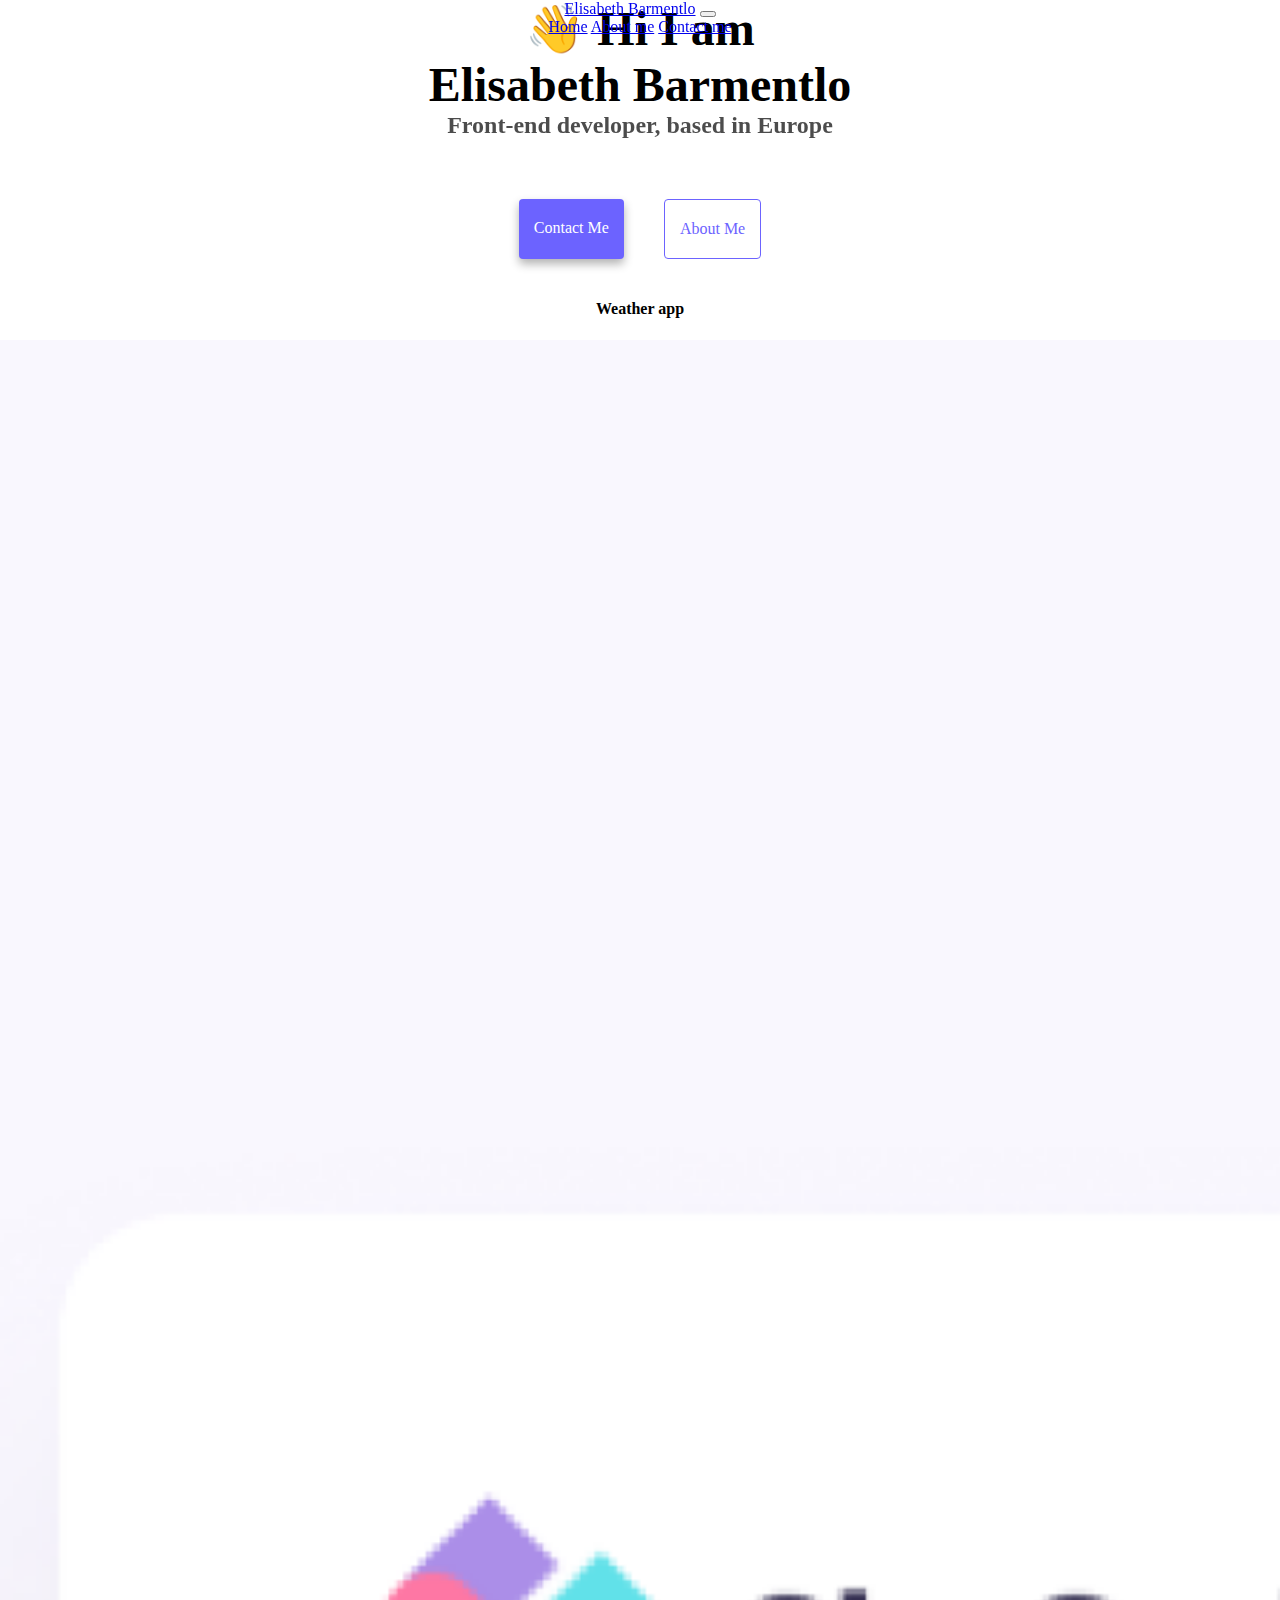
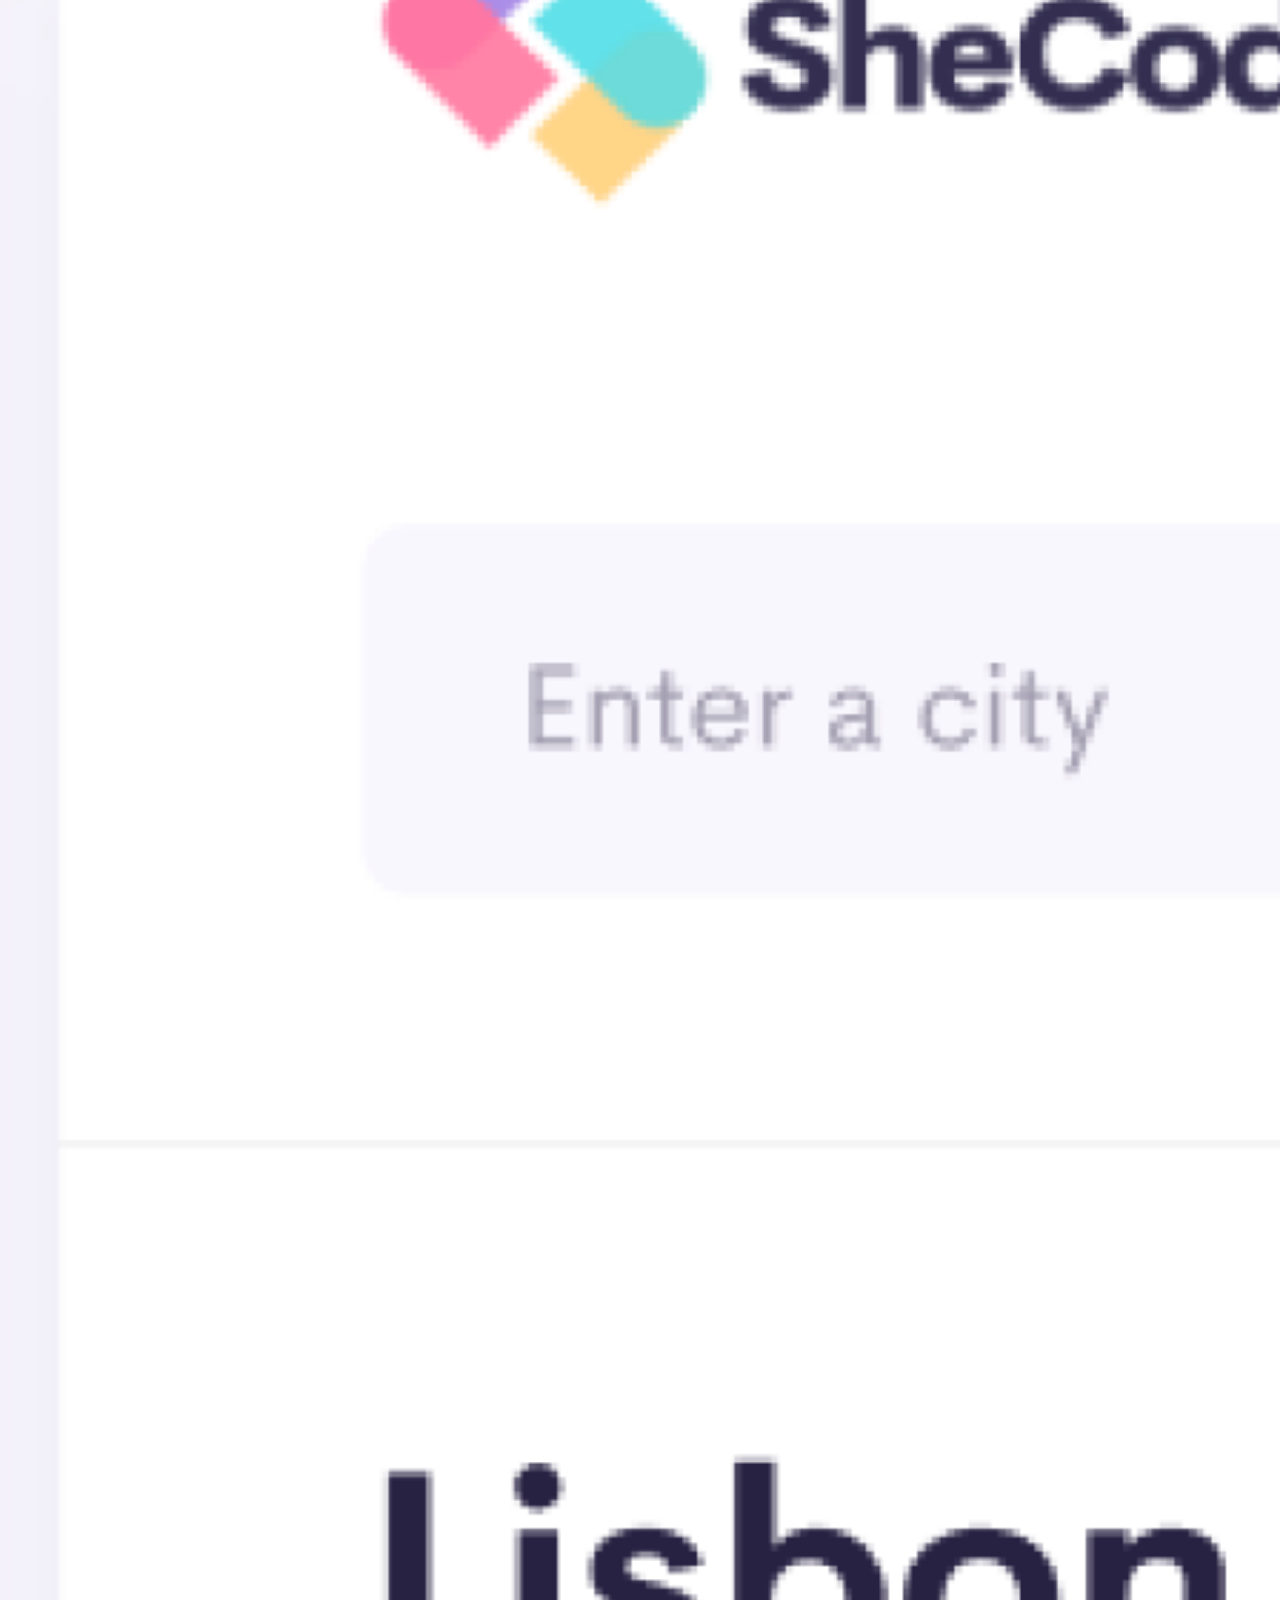
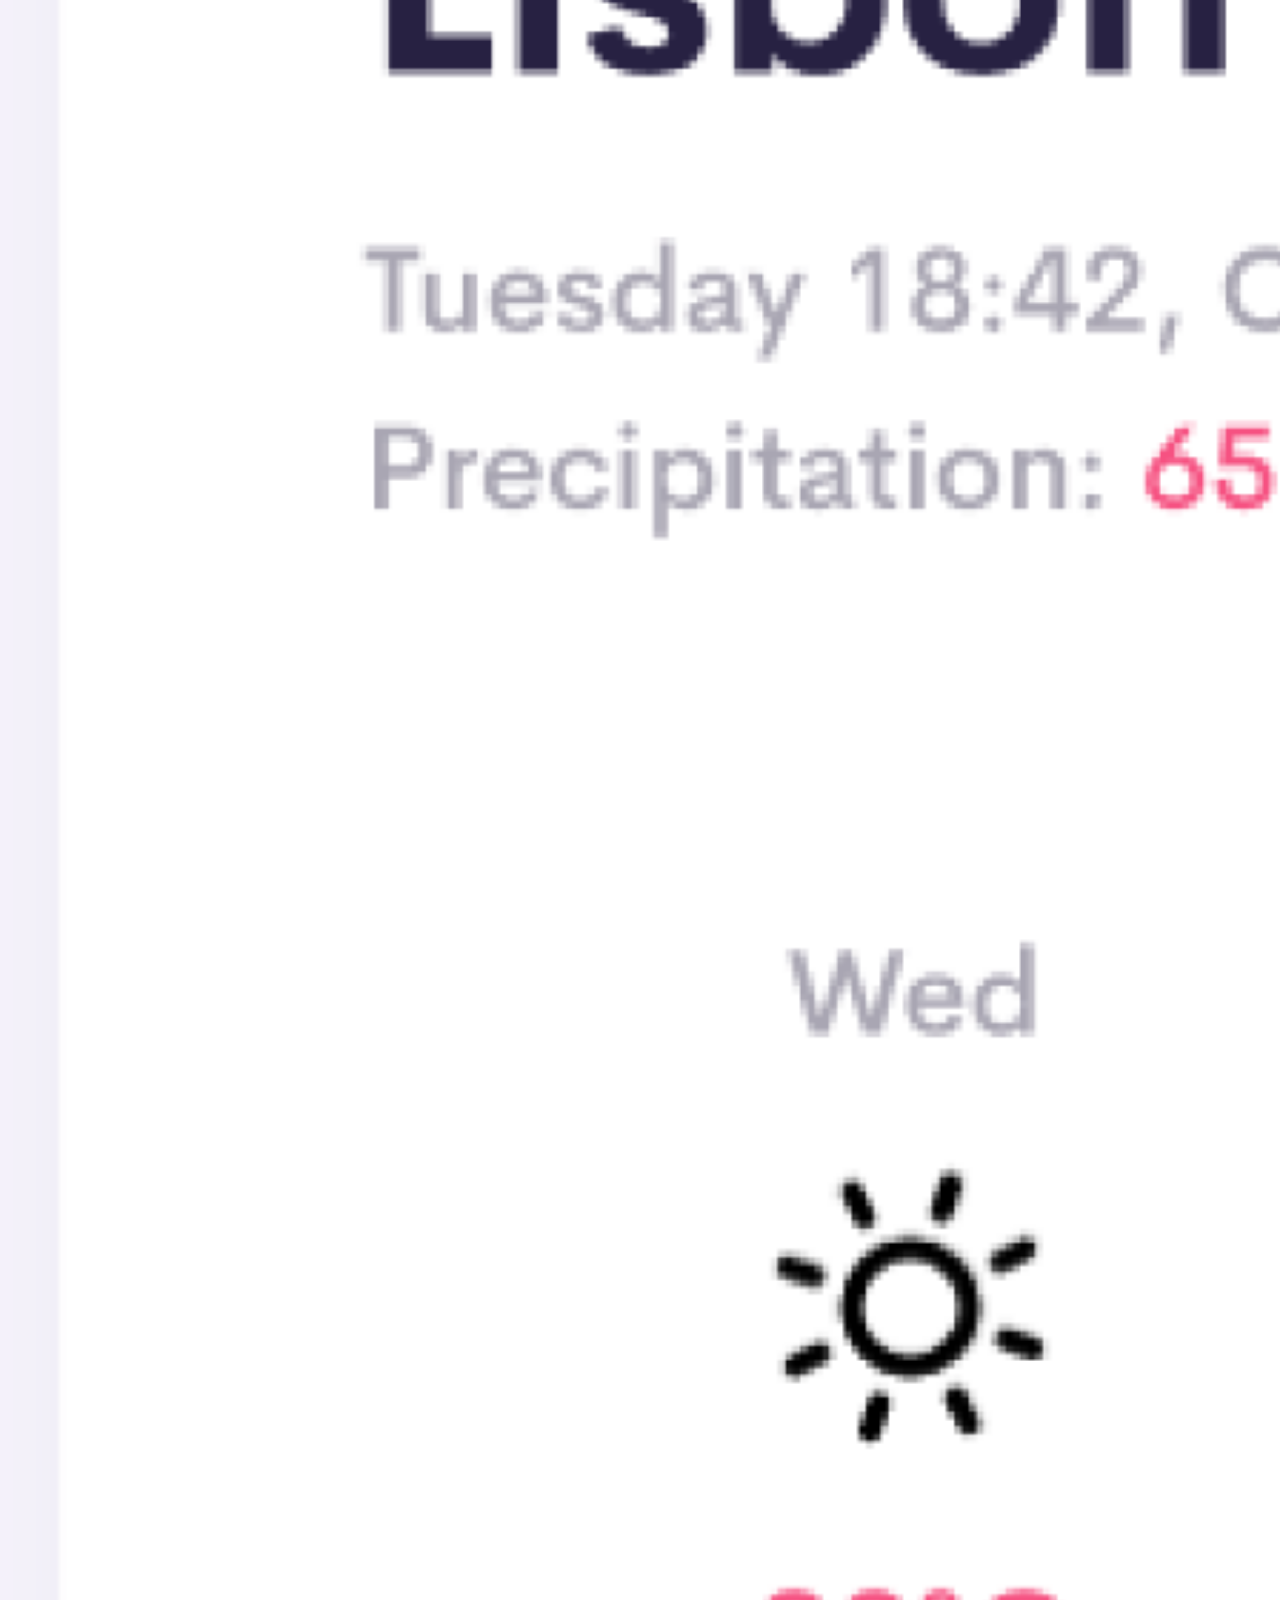
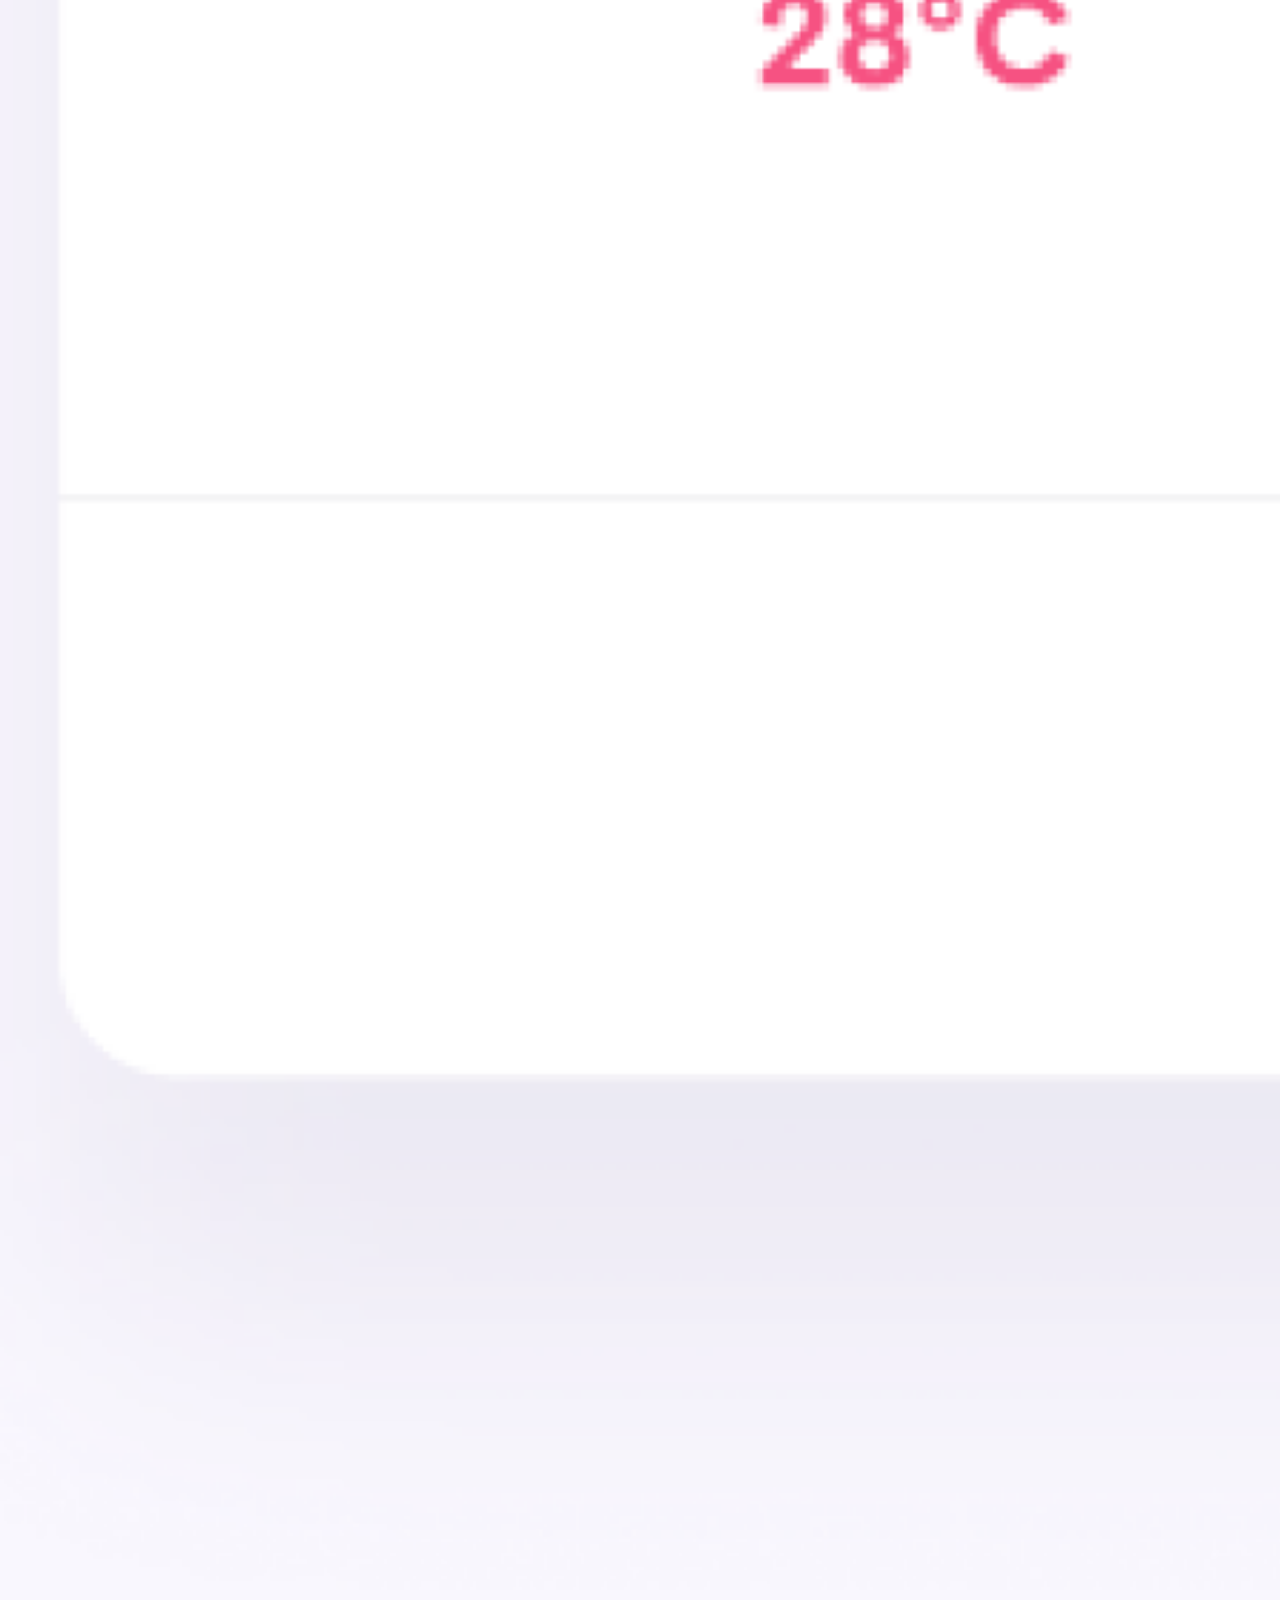
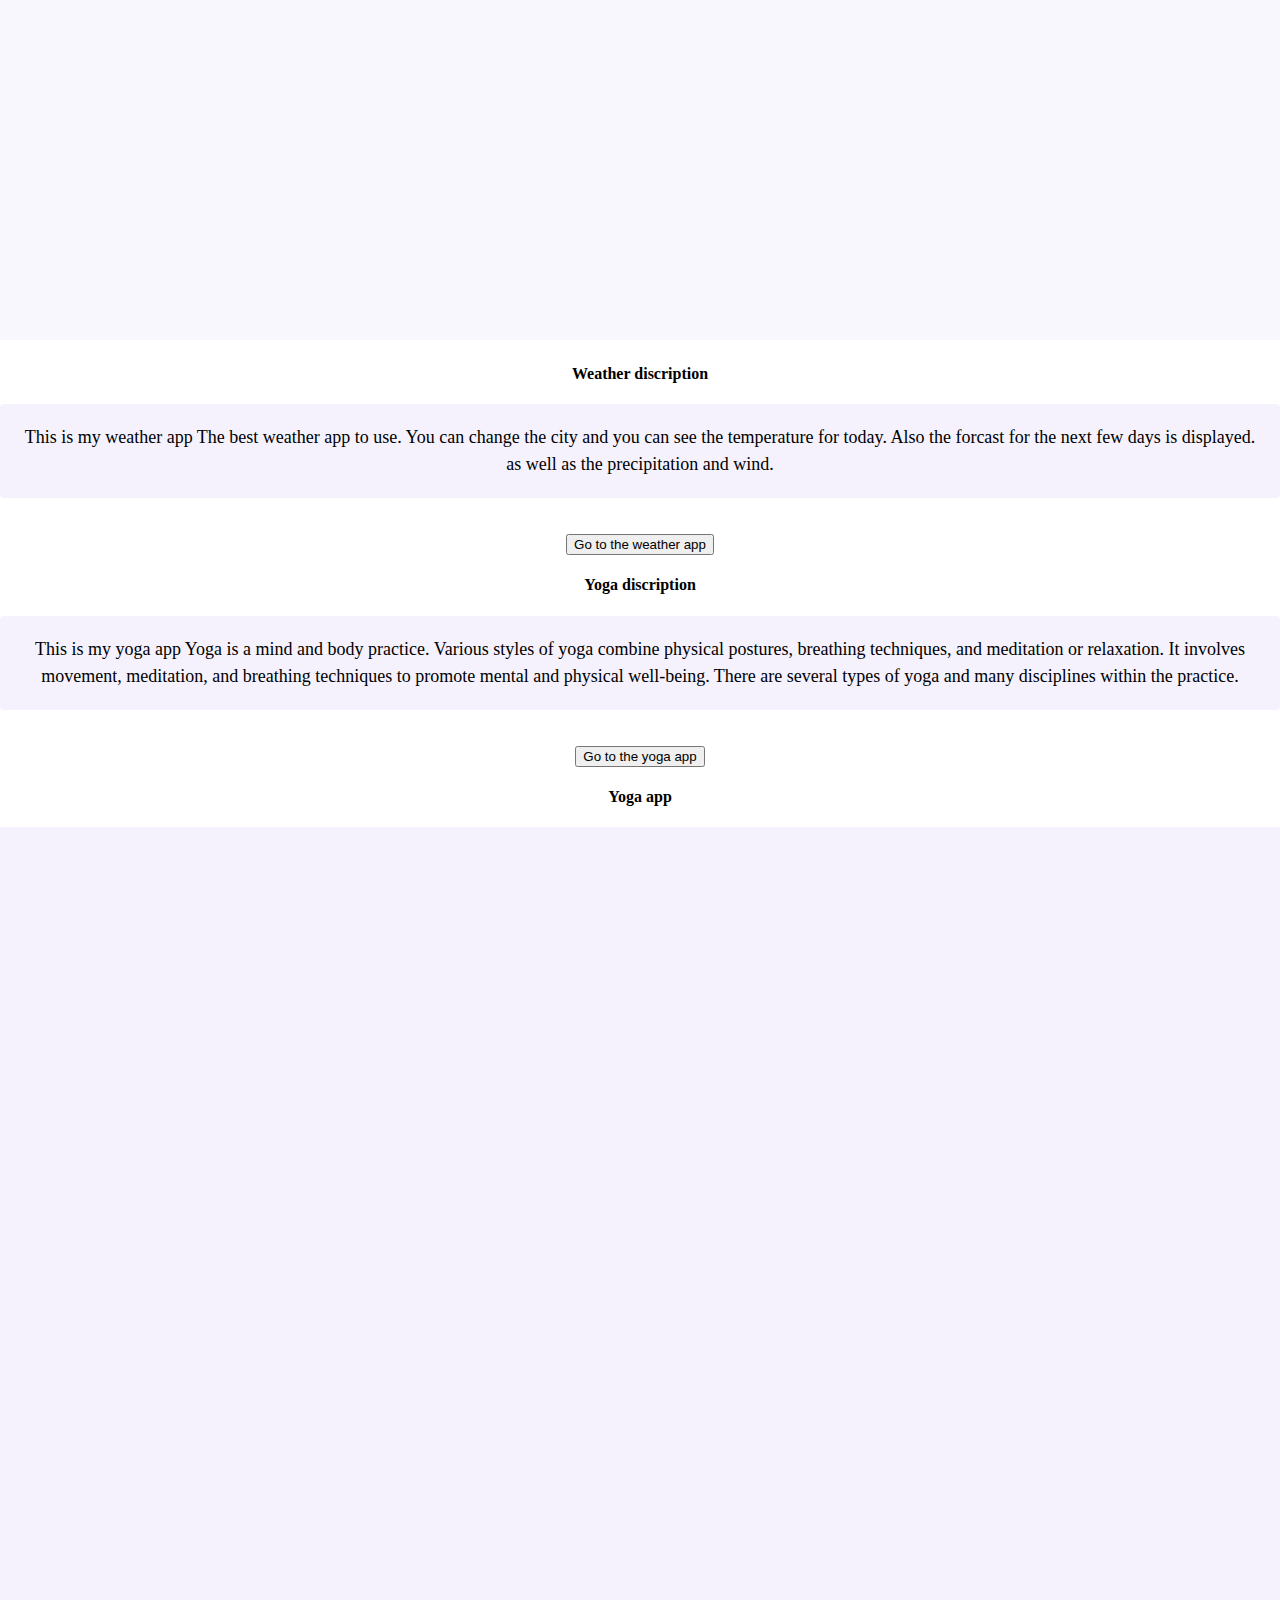
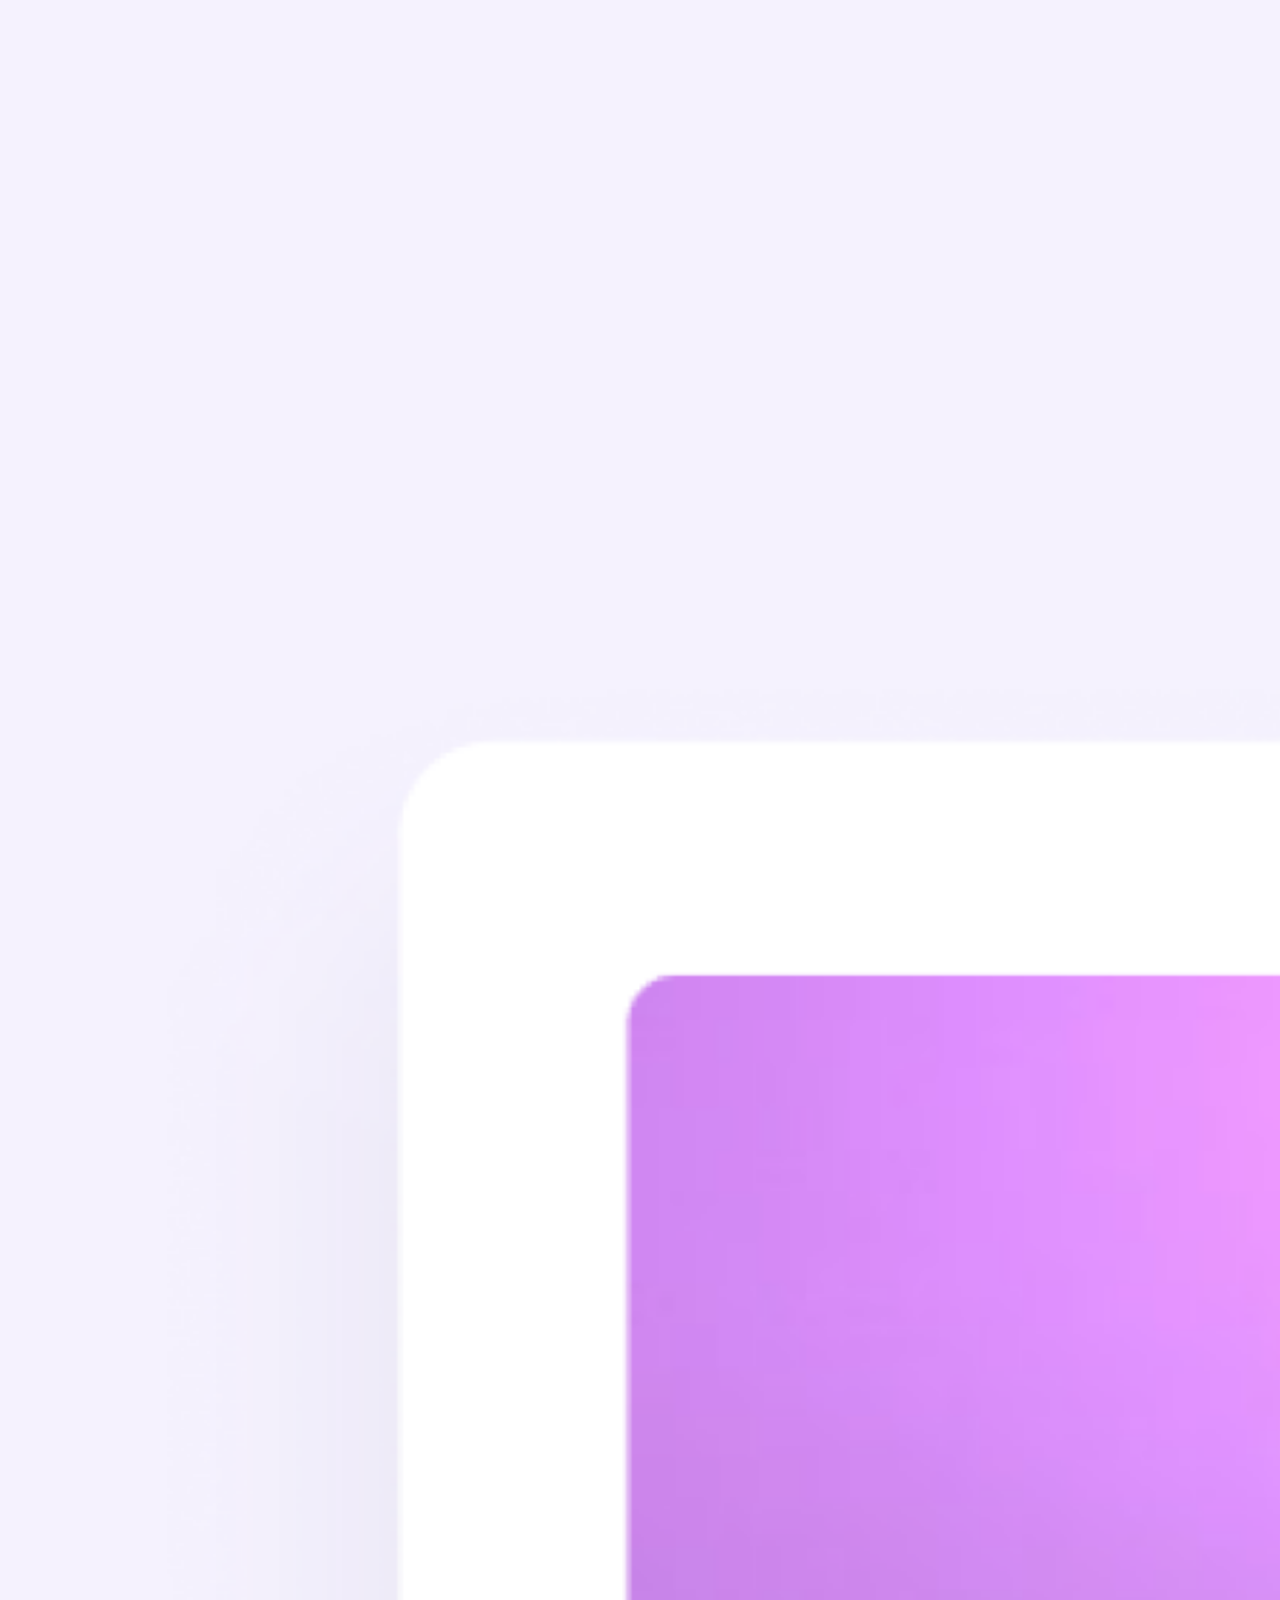
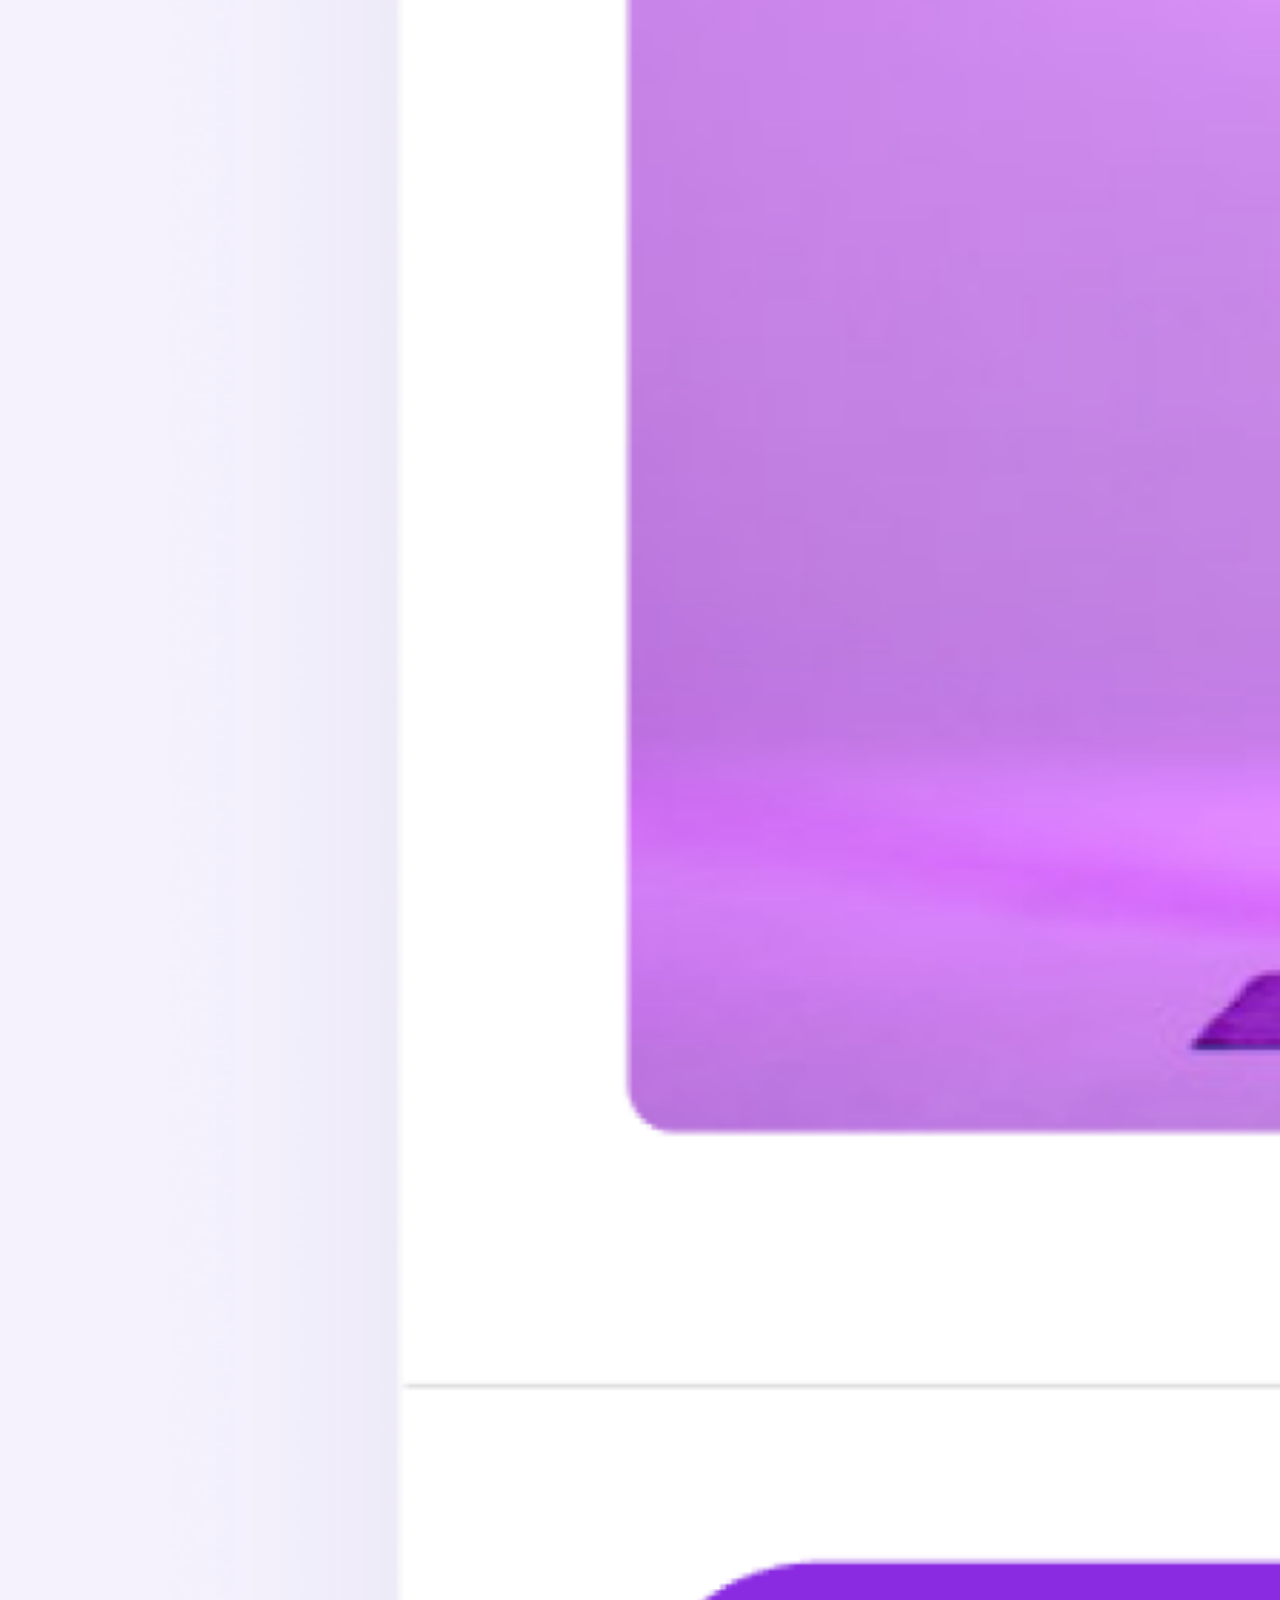
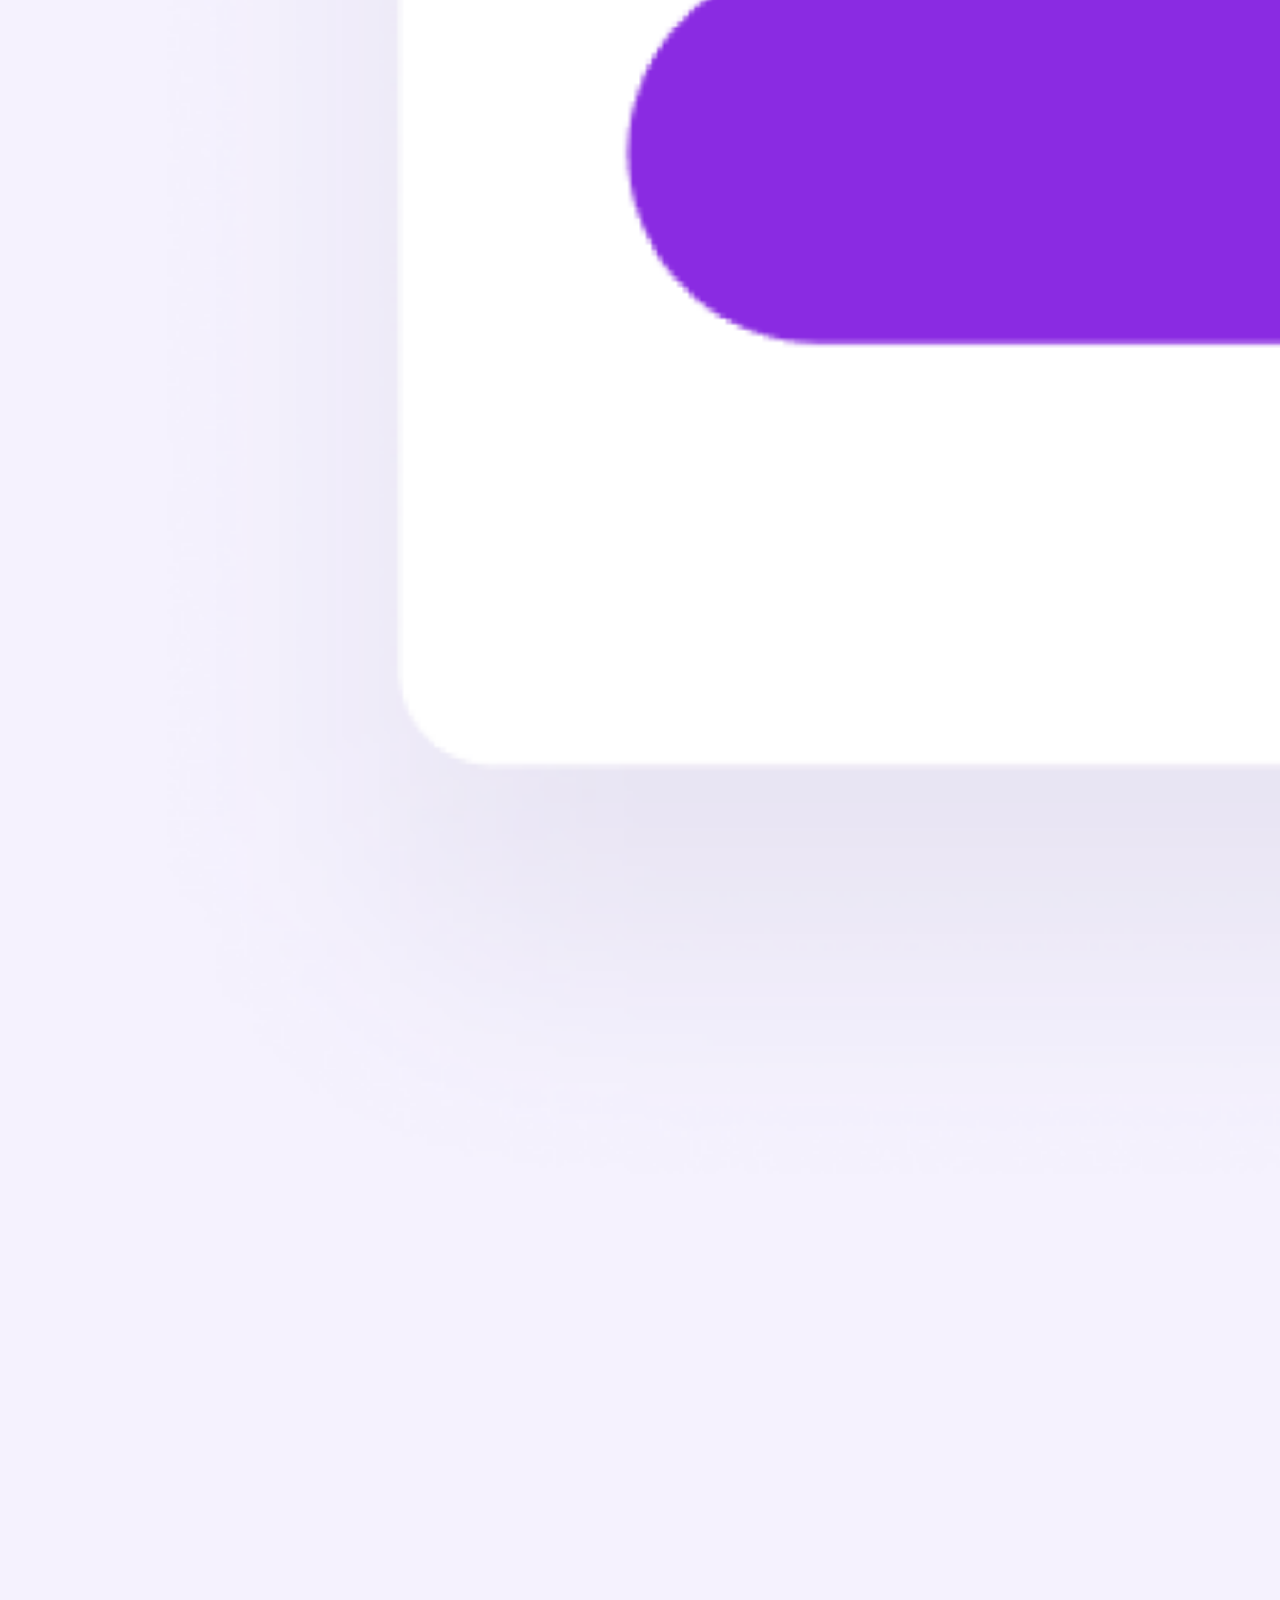
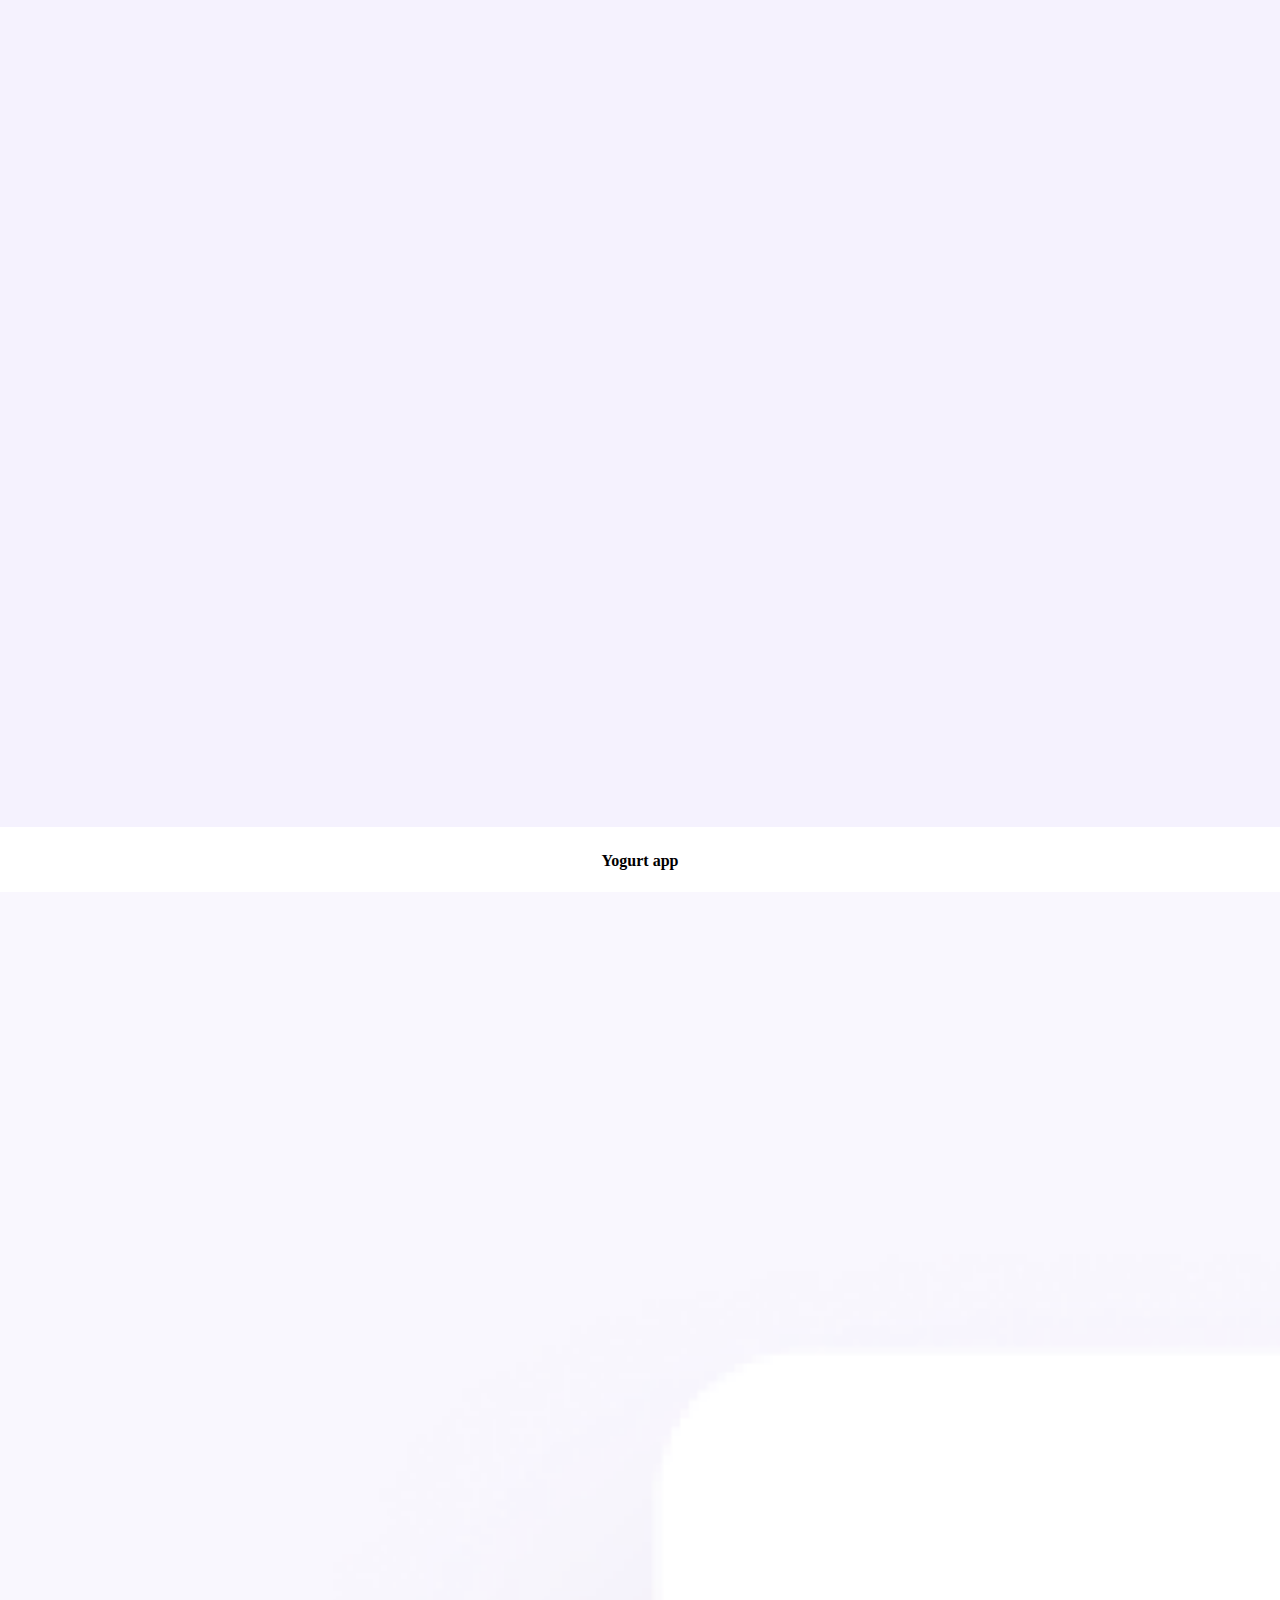
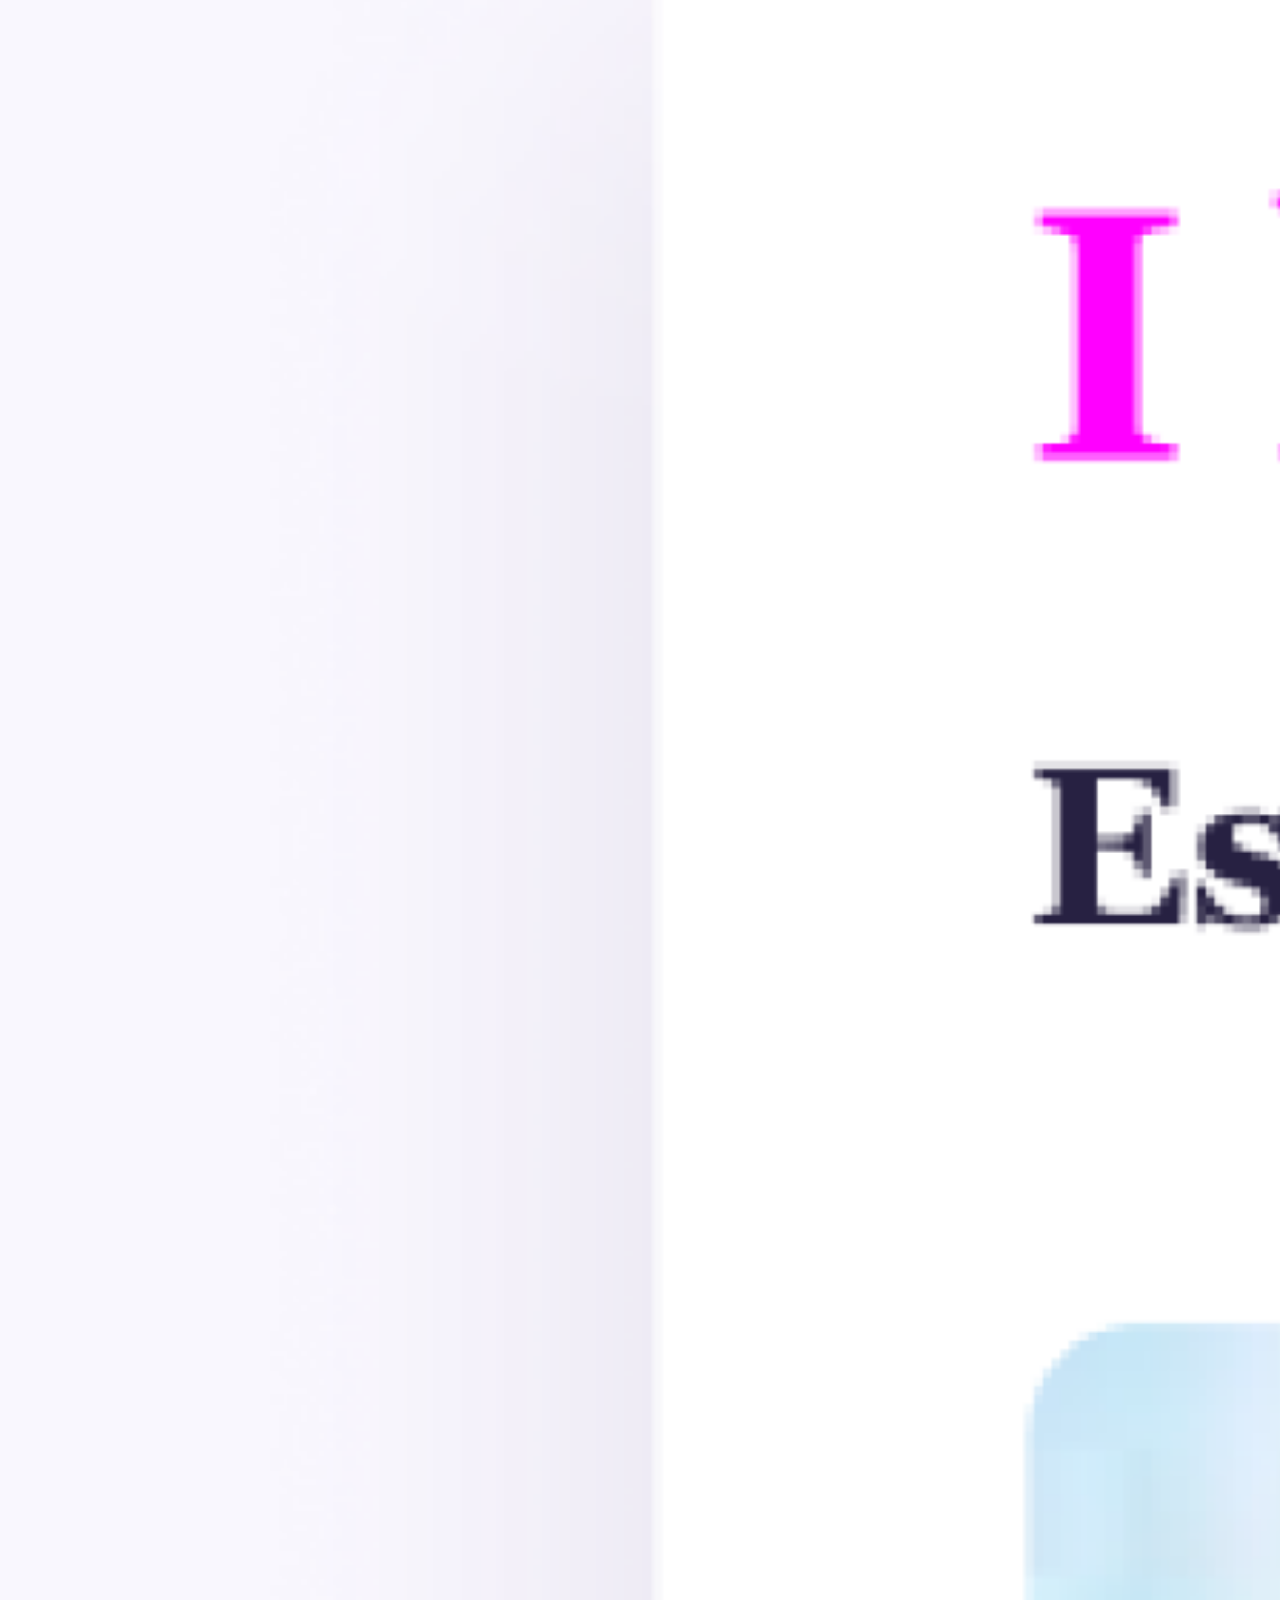
<file: index.html>
<!DOCTYPE html>
<html lang="en">
  <head>
    <meta charset="UTF-8" />
    <meta http-equiv="X-UA-Compatible" content="IE=edge" />
    <meta name="viewport" content="width=device-width, initial-scale=1.0" />
    <meta name="portfolio of Elisabeth" content="my portfolio of the shecodes course">
    <title>Portfolio of Elisabeth Barmentlo</title>
    <link
      href="https://cdn.jsdelivr.net/npm/bootstrap@5.1.3/dist/css/bootstrap.min.css"
      rel="stylesheet"
      integrity="sha384-1BmE4kWBq78iYhFldvKuhfTAU6auU8tT94WrHftjDbrCEXSU1oBoqyl2QvZ6jIW3"
      crossorigin="anonymous"
    />
    <script
      src="https://cdn.jsdelivr.net/npm/bootstrap@5.1.3/dist/js/bootstrap.bundle.min.js"
      integrity="sha384-ka7Sk0Gln4gmtz2MlQnikT1wXgYsOg+OMhuP+IlRH9sENBO0LRn5q+8nbTov4+1p"
      crossorigin="anonymous"
    ></script>
    <link rel="stylesheet" href="style.css" />
  </head>
  <body>
    <nav class="navbar navbar-expand-lg navbar-light bg-light">
      <div class="container-fluid">
        <a class="navbar-brand" href="#">Elisabeth Barmentlo</a>
        <button
          class="navbar-toggler"
          type="button"
          data-bs-toggle="collapse"
          data-bs-target="#navbarNavAltMarkup"
          aria-controls="navbarNavAltMarkup"
          aria-expanded="false"
          aria-label="Toggle navigation"
        >
          <span class="navbar-toggler-icon"></span>
        </button>
        <div class="collapse navbar-collapse" id="navbarNavAltMarkup">
          <div class="navbar-nav">
            <a class="nav-link active" aria-current="page" href="#">Home</a>
            <a class="nav-link" href="about.html">About me</a>
            <a class="nav-link" href="#contact-me">Contact me</a>
          </div>
        </div>
      </div>
    </nav>
    <h2>👋 Hi I am</h2>
    <h2>Elisabeth Barmentlo</h2>
    <h3>Front-end developer, based in Europe</h3>
    <div class="navigation-links">
      <a href="about.html#contact" class="contact-link" title="Go to the contact me page">Contact me</a>
      <a href="about.html" class="about-link" title="Go to the about me page">About me</a>
    </div>
    <div class="container">
      <div class="row">
        <div class="col-md-6">
          <div class="row">
            <h4 class="resize">Weather app</h4>
            <img src="images/weather.png" class="img-fluid rounded resize" width=500% alt="weather application made by me"
          </div>
        </div>
      </div>
      <div class="col-md-6">
        <h4>Weather discription</h4>
        <p>This is my weather app
          The best weather app to use.
          You can change the city and you can see the temperature for today.
          Also the forcast for the next few days is displayed. 
          as well as the precipitation and wind.
        </p>
        <br />
        <button type="button" class="btn btn-primary">
          Go to the weather app
        </button>
      </div>

      <div class="row">
        <div class="col-md-6">
          <h4>Yoga discription</h4>
          <p>This is my yoga app
            Yoga is a mind and body practice. Various styles of yoga combine physical postures, breathing techniques, and meditation or relaxation. It involves movement, meditation, and breathing techniques to promote mental and physical well-being. There are several types of yoga and many disciplines within the practice.
          </p><br />
          <button type="button" class="btn btn-primary">
            Go to the yoga app
          </button>
        </div>
        <div class="col-md-6">
          <div class="row">
            <h4 class="resize">Yoga app</h4>
            <img src="images/yoga.png" class="img-fluid rounded resize" width=500% alt="yoga application"
          </div>
        </div>
      </div>

      <div class="row">
        <div class="col-md-6">
          <div class="row">
            <h4 class="resize">Yogurt app</h4>
            <img src="images/yogurt.png" class="img-fluid rounded resize" width=500% alt="yogurt application"
          </div>
        </div>
      </div>
      <div class="col-md-6">
        <h4>Yogurt discription</h4>
        <p>This is my yogurt app
          yogurt, also spelled yoghurt, yourt, or yoghourt, semifluid fermented milk food having a smooth texture and mildly sour flavour because of its lactic acid content. Yogurt may be made from the milk of cows, sheep, goats, or water buffalo. Yogurt may also be produced from nondairy products.
        </p>
        <br />
        <button type="button" class="btn btn-primary">
          Go to the yogurt app
        </button>
      
    </div>
  </body>
</html>
</file>
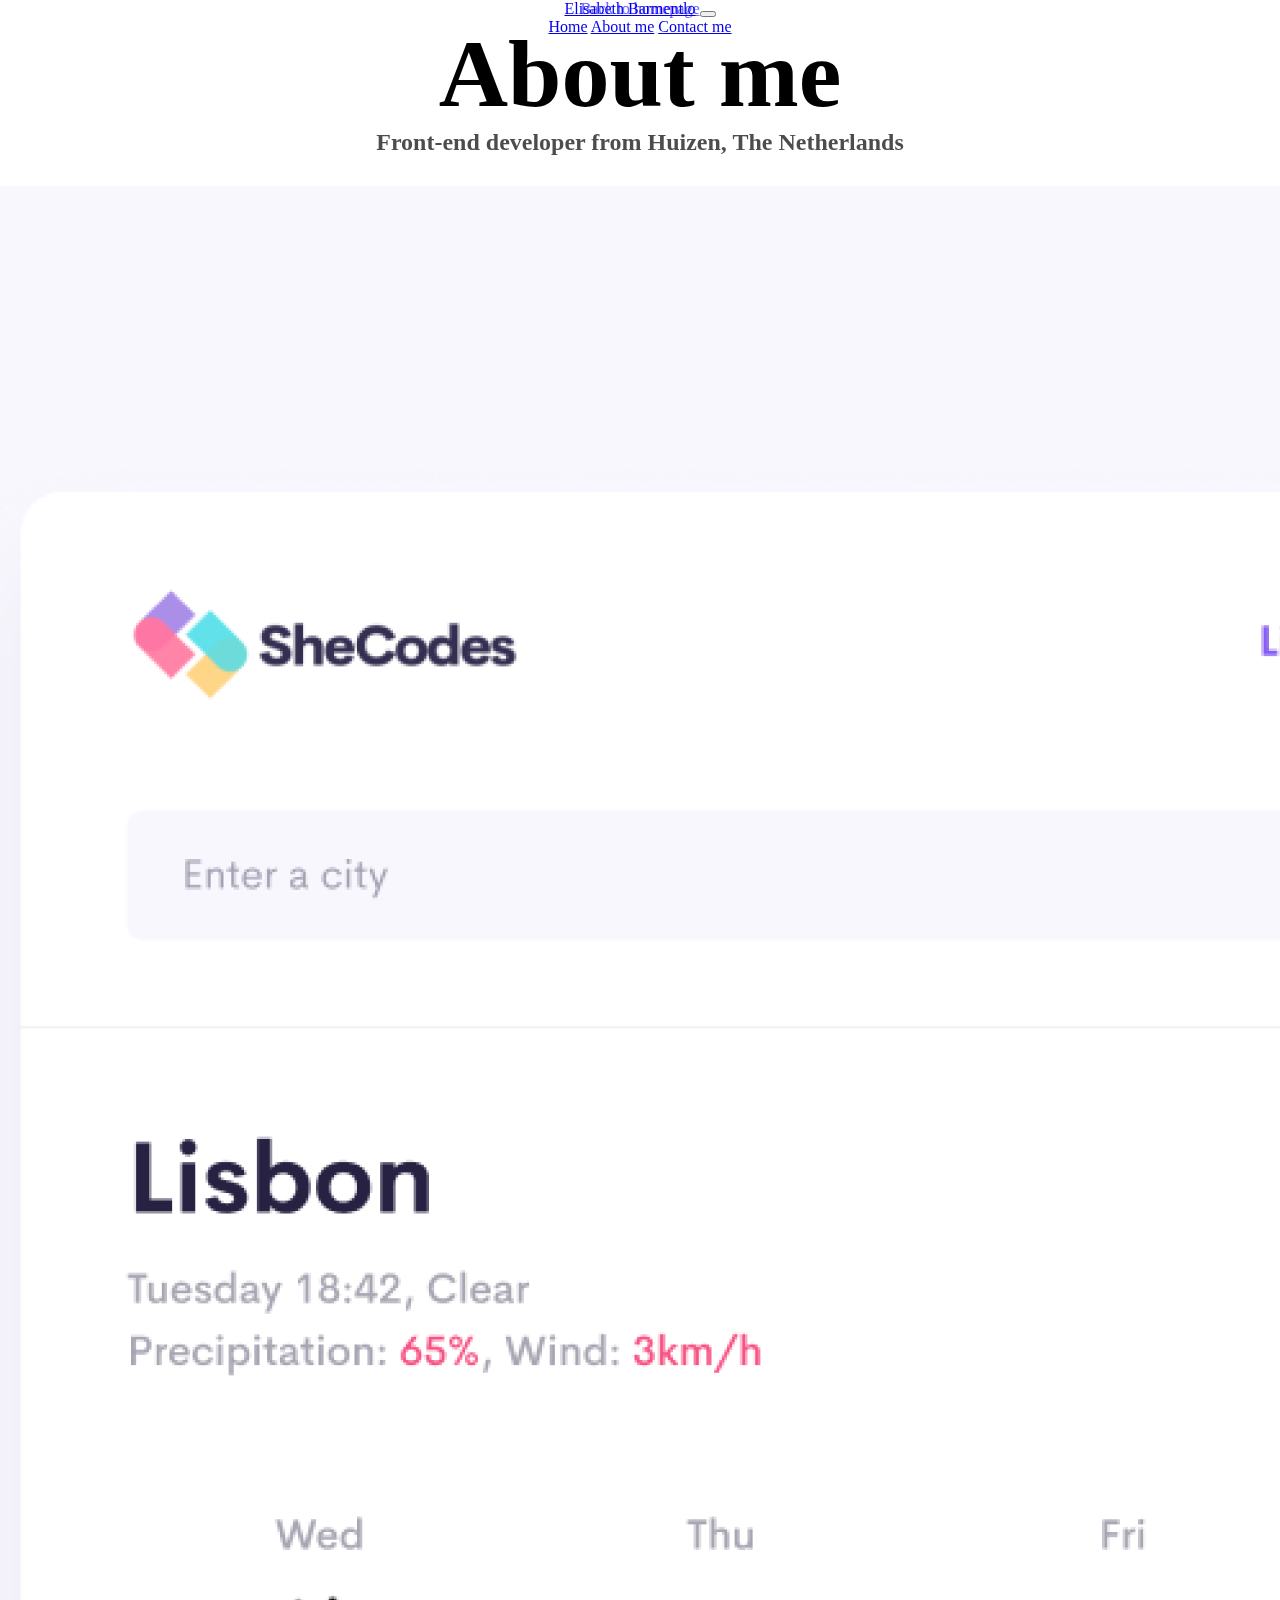
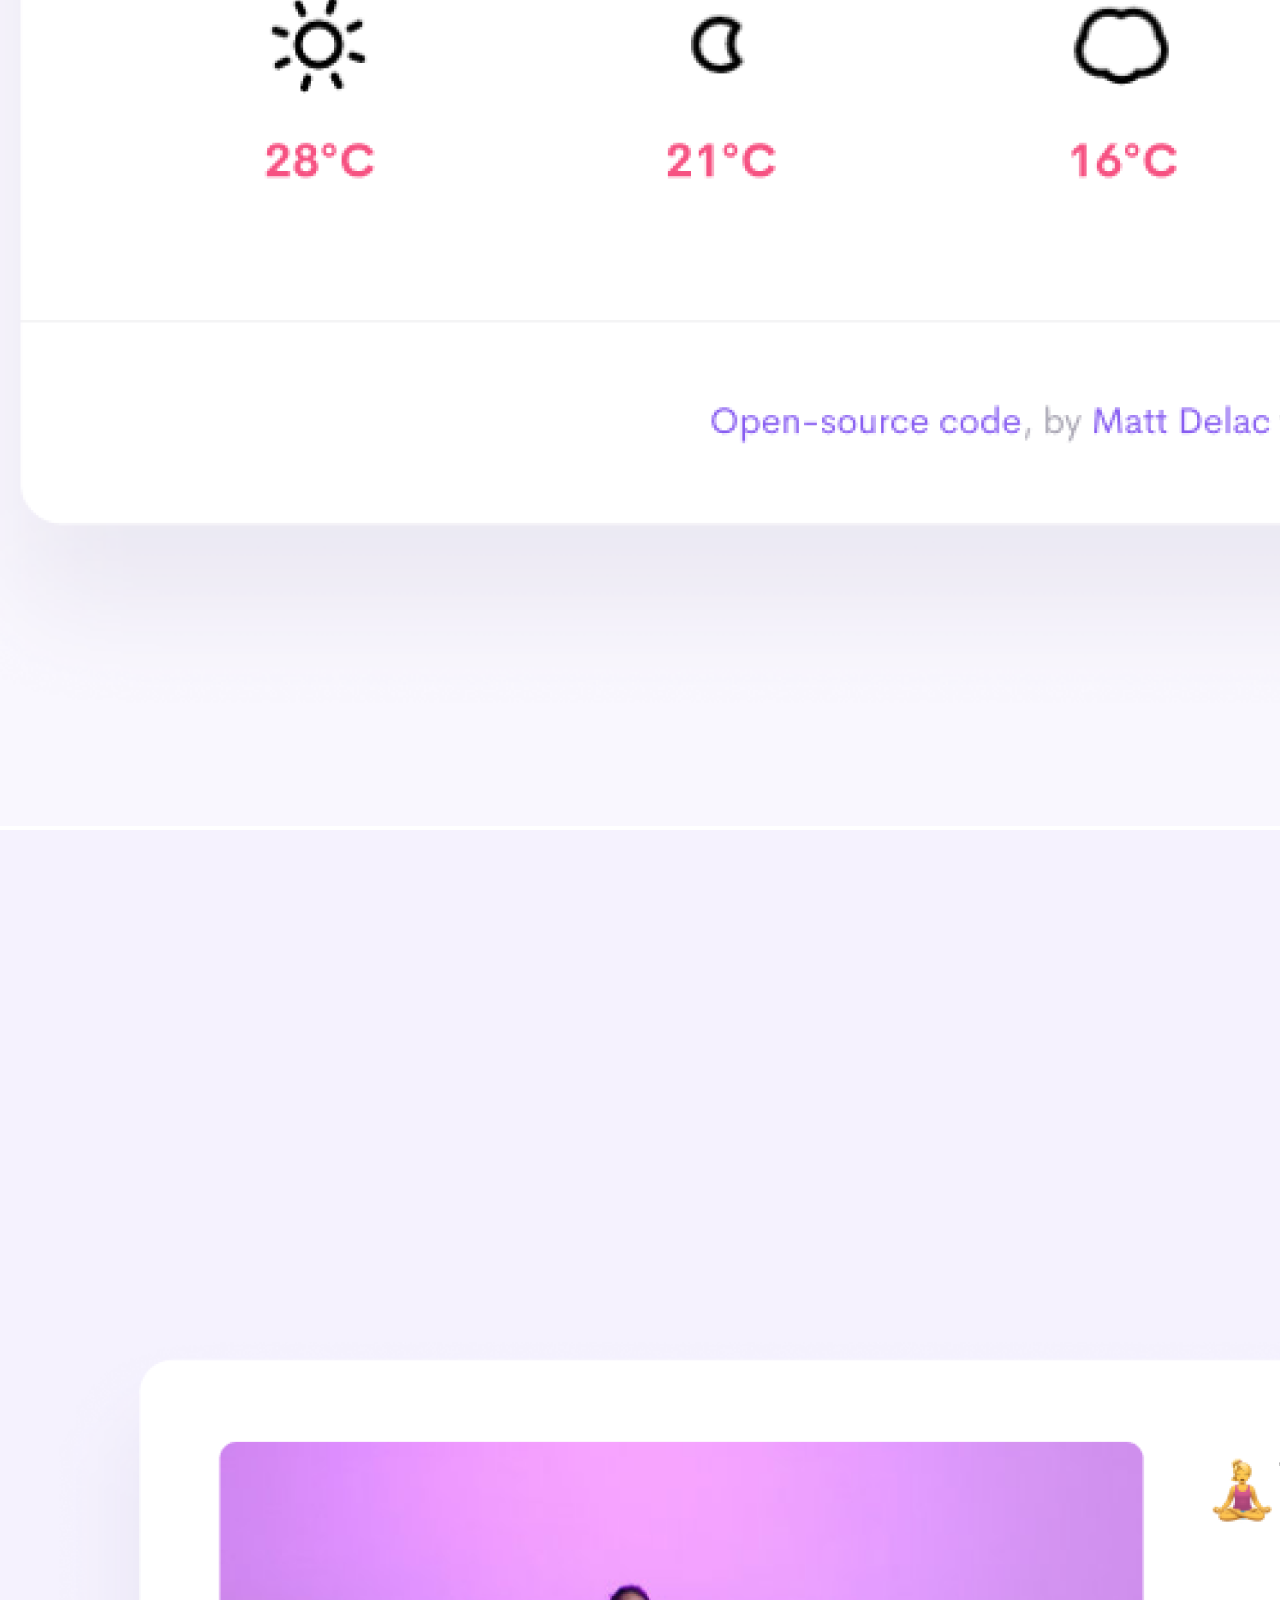
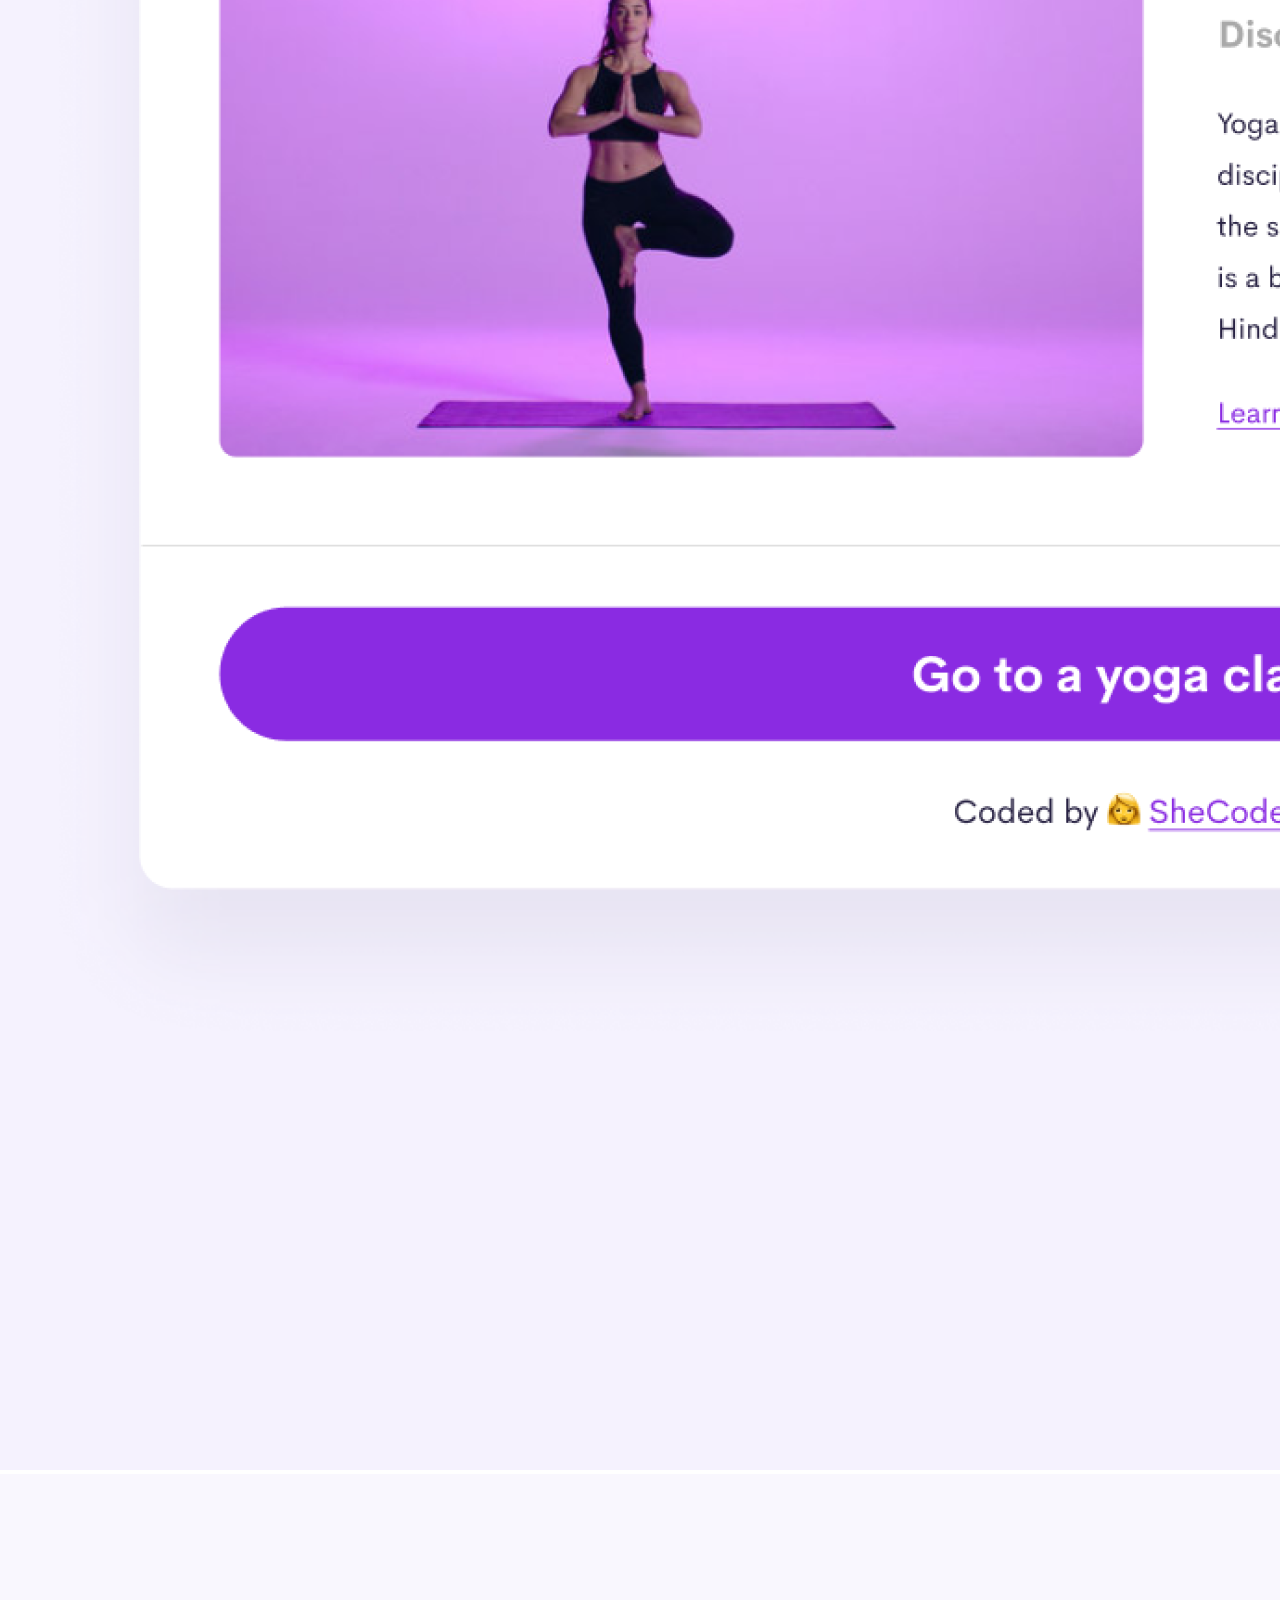
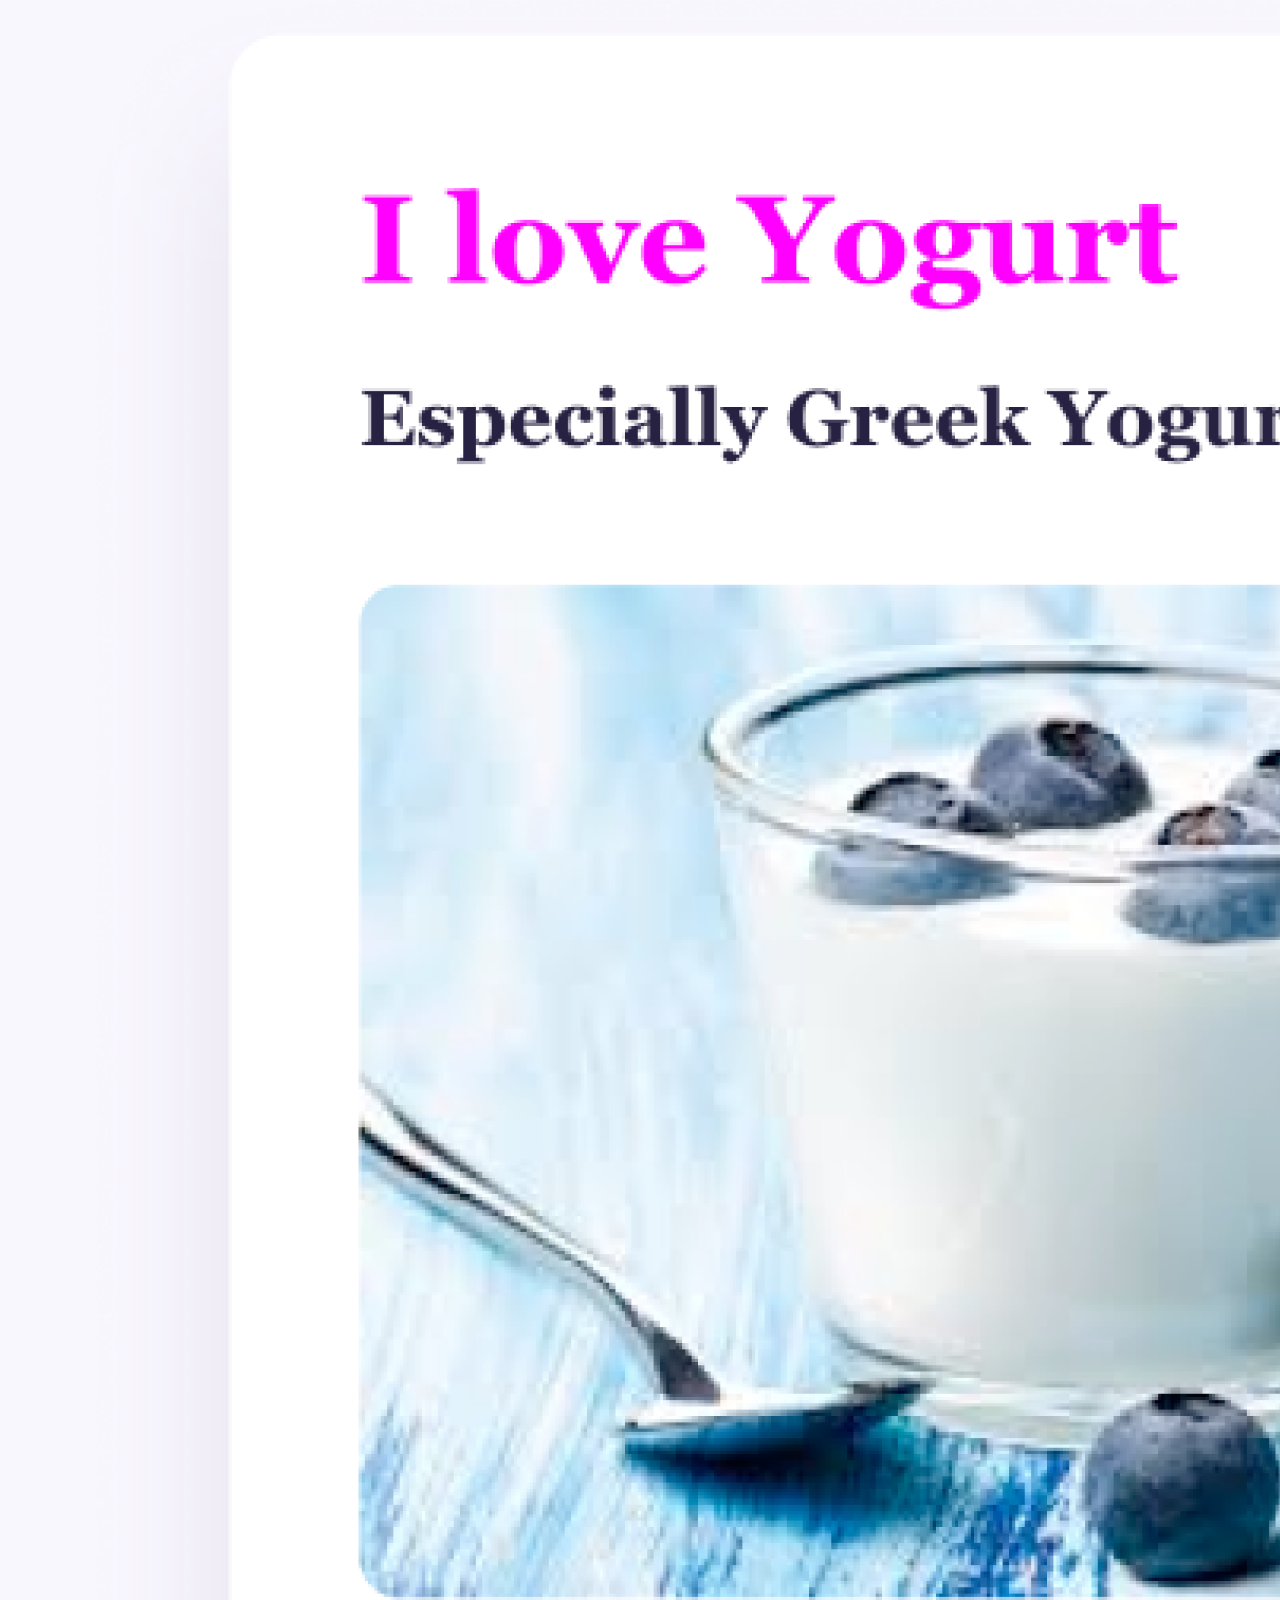
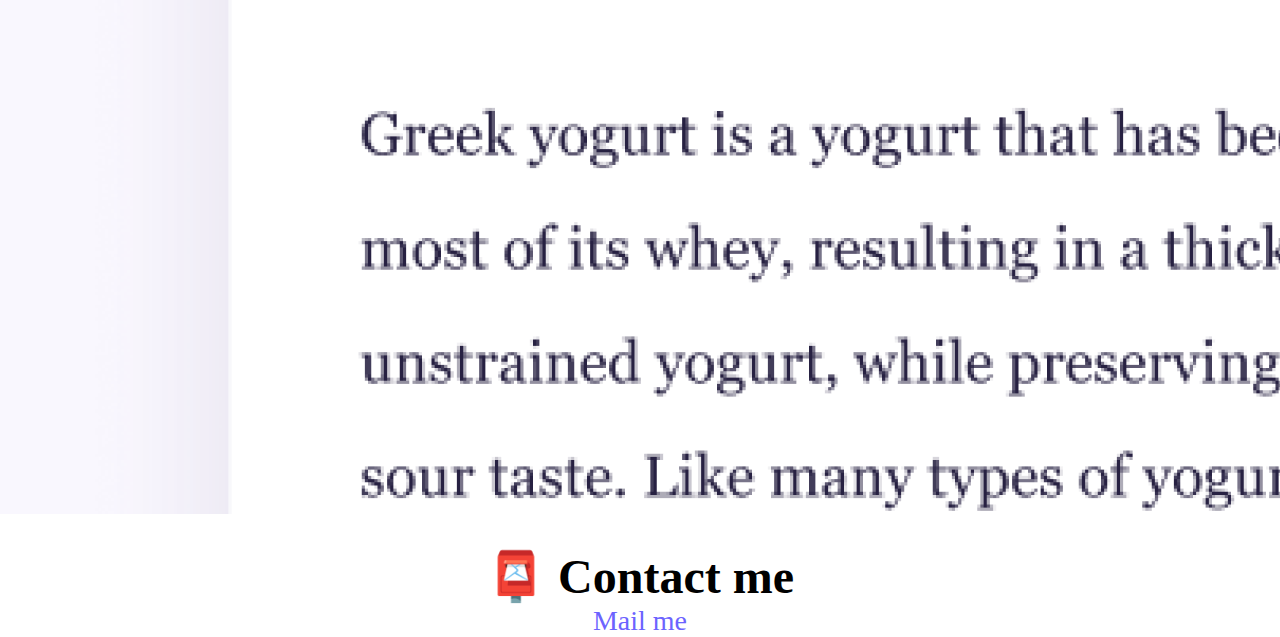
<file: about.html>
<!DOCTYPE html>
<html lang="en">
  <head>
    <meta charset="UTF-8" />
    <meta http-equiv="X-UA-Compatible" content="IE=edge" />
    <meta name="viewport" content="width=device-width, initial-scale=1.0" />
    <meta
      name="description"
      content="about me page from my portfolio of my shecodes course"
    />
    <link rel="stylesheet" href="style.css" />
    <link
      href="https://cdn.jsdelivr.net/npm/bootstrap@5.1.3/dist/css/bootstrap.min.css"
      rel="stylesheet"
      integrity="sha384-1BmE4kWBq78iYhFldvKuhfTAU6auU8tT94WrHftjDbrCEXSU1oBoqyl2QvZ6jIW3"
      crossorigin="anonymous"
    />

    <script
      src="https://cdn.jsdelivr.net/npm/bootstrap@5.1.3/dist/js/bootstrap.bundle.min.js"
      integrity="sha384-ka7Sk0Gln4gmtz2MlQnikT1wXgYsOg+OMhuP+IlRH9sENBO0LRn5q+8nbTov4+1p"
      crossorigin="anonymous"
    ></script>
    <title>About Elisabeth portfolio</title>
  </head>
  <body>
    <nav class="navbar navbar-expand-lg navbar-light bg-light">
      <div class="container-fluid">
        <a class="navbar-brand" href="#">Elisabeth Barmentlo</a>
        <button
          class="navbar-toggler"
          type="button"
          data-bs-toggle="collapse"
          data-bs-target="#navbarNavAltMarkup"
          aria-controls="navbarNavAltMarkup"
          aria-expanded="false"
          aria-label="Toggle navigation"
        >
          <span class="navbar-toggler-icon"></span>
        </button>
        <div class="collapse navbar-collapse" id="navbarNavAltMarkup">
          <div class="navbar-nav">
            <a class="nav-link active" aria-current="page" href="index.html"
              >Home</a
            >
            <a class="nav-link" href="about.html">About me</a>
            <a class="nav-link" href="#contact-me">Contact me</a>
          </div>
        </div>
      </div>
    </nav>

    <a href="index.html" class="homepage-link" title="Go back to the homepage"
      >Back to homepage</a
    >
    <h1>About me</h1>
    <h3>Front-end developer from Huizen, The Netherlands</h3>

    <div class="about-paragraphs">
      <div class="container">
        <div class="row">
          <div class="col-sm-4">
            <img
              src="images/weather.png"
              class="img-fluid rounded shadow-sm p-2 mb-4 border"
              alt="weather app"
            />
          </div>
          <div class="col-sm-4">
            <img
              src="images/yoga.png"
              class="img-fluid rounded shadow-sm p-2 mb-4 border"
              alt="yoga app"
            />
          </div>
          <div class="col-sm-4">
            <img
              src="images/yogurt.png"
              class="img-fluid rounded shadow-sm p-2 mb-4 border"
              alt="yogurt app"
            />
          </div>
        </div>
      </div>
    </div>
    <div id="contact">
      <h2>📮 Contact me</h2>
      <a
        href="mailto:ebarmentlo@hotmail.com"
        class="email-link"
        id="contact-me"
        title="email Elisabeth Barmentlo"
      >
        Mail me
      </a>
    </div>
  </body>
</html>
</file>
<file: style.css>
:root {
  --primary-color: #6c63ff;
  --secondary-color: #f5f2fe;
  --box-shadow: 0 5px 10px rgba(0, 0, 0, 0.3);
}

body {
  margin: auto;
  max-width: 100%;
  text-align: center;
}

h1,
h2,
h3 {
  text-align: center;
  margin: 0;
}

h1 {
  font-size: 96px;
}

h2 {
  font-size: 48px;
}

h3 {
  font-size: 24px;
  opacity: 0.7;
}

p {
  background: var(--secondary-color);
  padding: 20px;
  border-radius: 4px;
  font-size: 18px;
  line-height: 1.5;
  text-align: center;
}

.navigation-links {
  display: flex;
  margin-top: 40px;
  justify-content: center;
}

.navigation-links a {
  margin: 20px;
  border-radius: 4px;
  padding: 20px 15px;
  text-decoration: none;
  text-transform: capitalize;
}

.contact-link {
  background: var(--primary-color);
  box-shadow: var(--box-shadow);
  color: white;
}

.about-link {
  color: var(--primary-color);
  border: 1px solid var(--primary-color);
}

.homepage-link {
  color: var(--primary-color);
  text-align: center;
  display: block;
}

.about-paragraphs {
  display: flex;
  margin: 30px 0;
}

.about-paragraphs p {
  margin: 10px;
}

.email-link {
  display: flex;
  justify-content: center;
  color: var(--primary-color);
  font-size: 28px;
  text-decoration: none;
}

.email-link:hover {
  text-decoration: underline;
}

.navbar {
  position: fixed;
  top: 0px;
  width: 100%;
}

@media (max-width: 600px) {
  .resize {
    display: none;
  }
}
</file>
